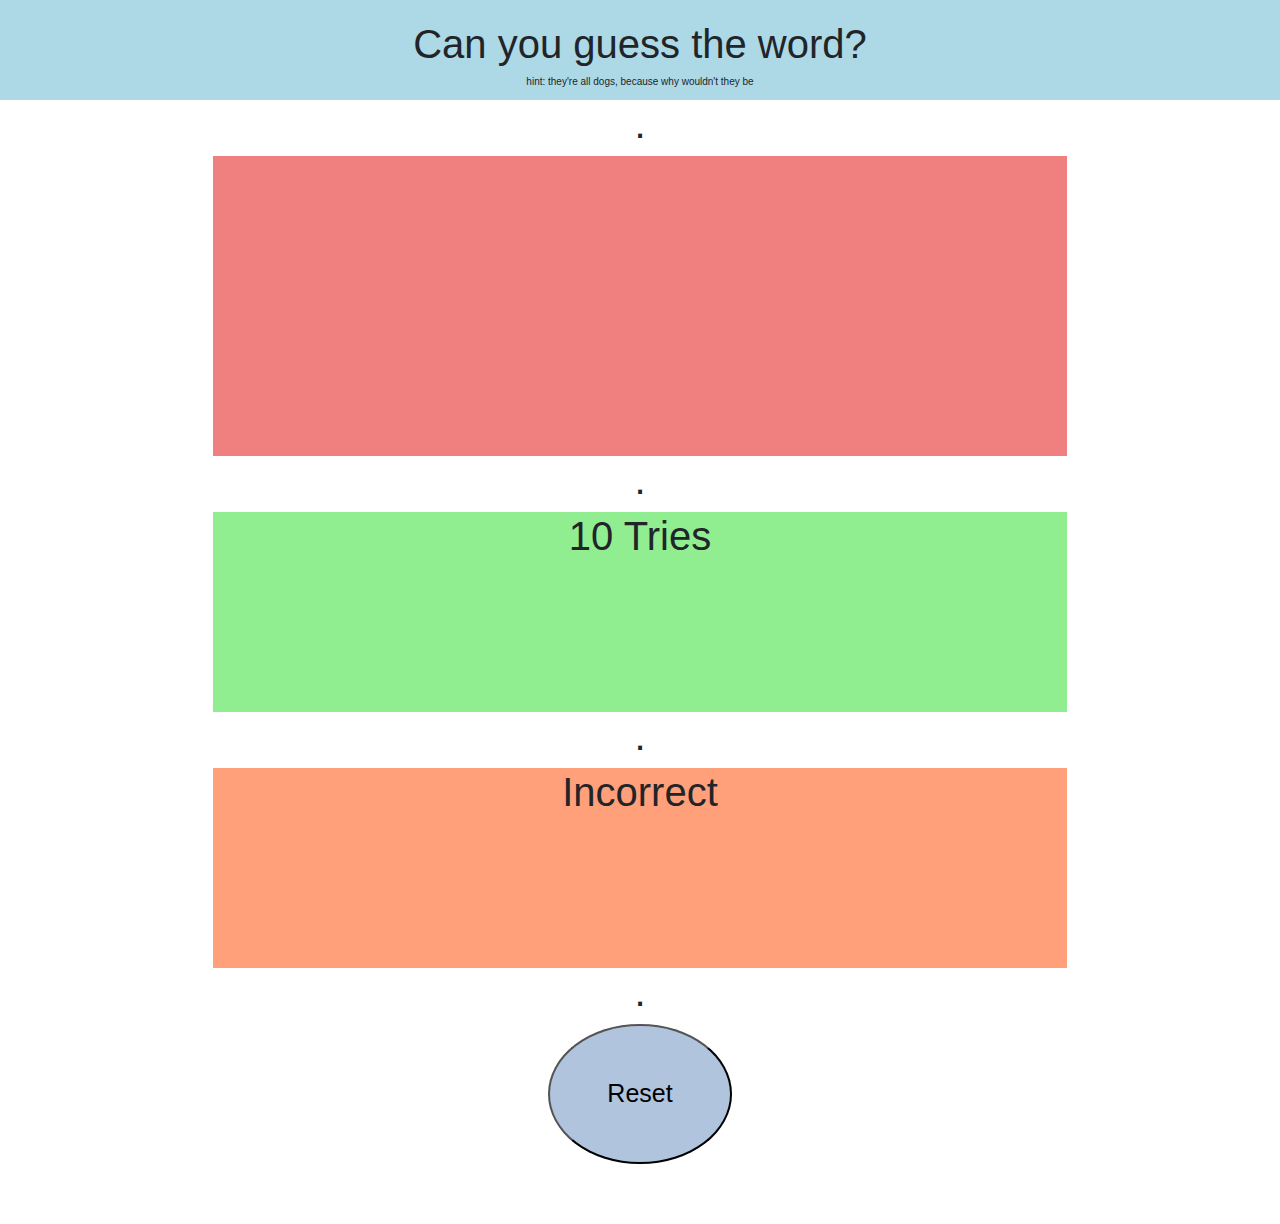
<file: index.html>
<!doctype html>
<html lang="en">
  <head>
    <!-- Required meta tags -->
    <meta charset="utf-8">
    <meta name="viewport" content="width=device-width, initial-scale=1, shrink-to-fit=no">

    <!-- Bootstrap CSS -->
    <link rel="stylesheet" href="https://stackpath.bootstrapcdn.com/bootstrap/4.3.1/css/bootstrap.min.css" integrity="sha384-ggOyR0iXCbMQv3Xipma34MD+dH/1fQ784/j6cY/iJTQUOhcWr7x9JvoRxT2MZw1T" crossorigin="anonymous">
    
    <!-- Link to CSS -->
    <link rel="stylesheet" href="assets/css/style.css">


    <title>Hangman</title>
  </head>
  <body>

    <div class="container-fluid">

      <!-- Title Bar -->
      <div class="row">
        <div class="col-lg-12 title_row">
            <h1>Can you guess the word?
              <h6>hint: they're all dogs, because why wouldn't they be</h6>
            </h1>
        </div>
      </div>
      
      <!-- spacer -->
      <div class="row">
        <div class="col-lg-12 spacer">
          <h1>.</h1>
        </div>
      </div>

      <!-- Hangman Box -->
      <div class="row">

        <div class="col-lg-2 bumper"></div>

        <div class="col-lg-8 hangman">
          <div class="underScoreHTML"></div>
          
        </div>

      </div>

      <!-- spacer -->
      <div class="row">
          <div class="col-lg-12 spacer">
            <h1>.</h1>
          </div>
        </div>
  

      <!-- Attempts Box -->
      <div class="row">

          <div class="col-lg-2 bumper"></div>
  
          <div class="col-lg-8 attempts">
            <h1>10 Tries</h1>
            <div class="countDown"></div>
          </div>
  
        </div>

      <!-- spacer -->
      <div class="row">
          <div class="col-lg-12 spacer">
            <h1>.</h1>
          </div>
        </div>
          
  
      <!-- "Guessed Letters" Box -->
      <div class="row">

          <div class="col-lg-2 bumper"></div>
  
          <div class="col-lg-8 gletters">
            <h1>Incorrect</h1>
            <div class="incorrectGuess"></div>
          </div>
  
        </div>

      <!-- spacer -->
      <div class="row">
          <div class="col-lg-12 spacer">
            <h1>.</h1>
          </div>
        </div>        
    
      <!-- Reset Button -->
      <div class="row">
        <div class="col-lg-5 bumper"></div>
        <div class="col-lg-2 reset">
          <button id="resetButton" onclick="reset()">Reset</button>
        </div>
      </div>

    <!-- Optional JavaScript -->
    <!-- jQuery first, then Popper.js, then Bootstrap JS -->
    <script src="https://code.jquery.com/jquery-3.3.1.slim.min.js" integrity="sha384-q8i/X+965DzO0rT7abK41JStQIAqVgRVzpbzo5smXKp4YfRvH+8abtTE1Pi6jizo" crossorigin="anonymous"></script>
    <script src="https://cdnjs.cloudflare.com/ajax/libs/popper.js/1.14.7/umd/popper.min.js" integrity="sha384-UO2eT0CpHqdSJQ6hJty5KVphtPhzWj9WO1clHTMGa3JDZwrnQq4sF86dIHNDz0W1" crossorigin="anonymous"></script>
    <script src="https://stackpath.bootstrapcdn.com/bootstrap/4.3.1/js/bootstrap.min.js" integrity="sha384-JjSmVgyd0p3pXB1rRibZUAYoIIy6OrQ6VrjIEaFf/nJGzIxFDsf4x0xIM+B07jRM" crossorigin="anonymous"></script>
    <script src="assets/javascript/game.js"></script>
    
    </div>
  </body>

</html>
</file>
<file: assets/css/style.css>
h1 
{
    text-align: center;
} 

h6
{
    font-size: 10px;
    text-align: center;
}

.title_row
{
    background-color: lightblue;
    height: 100px;
    padding-top: 20px;
}

.hangman
{
    background-color: lightcoral;
    height: 300px;
}

.attempts
{
    background-color: lightgreen;
    height: 200px;
}

.gletters
{
    background-color: lightsalmon;
    height: 200px;
}

.underScoreHTML
{
    text-align: center;
    padding-top: 15%;
    font-size: 40px;
}

.incorrectGuess 
{
    text-align: center;
    padding-top: 3%;
    font-size: 40px;
}

.countDown
{
    text-align: center;
    padding-top: 3%;
    font-size: 40px; 
}

.reset 
{
    height: 200px;   
}

#resetButton
{
    background-color: lightsteelblue;

    text-align: center;
    font-size: 25px;
    height: 70%;
    width: 100%;
    border-radius: 50%;
    
    
}

#resetButton:hover
{
    background-color: lightcoral;
}
</file>
